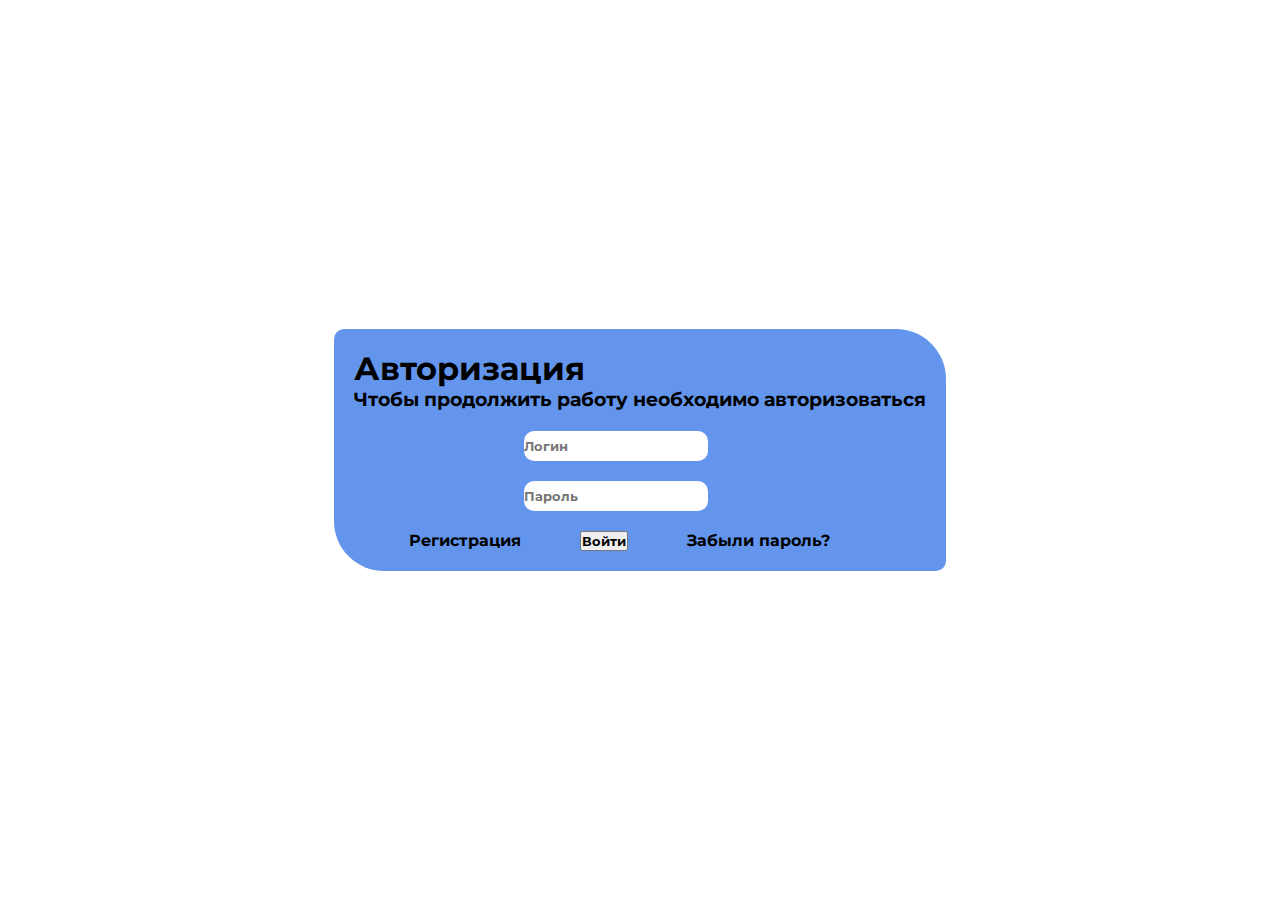
<file: Autorisation/index.html>
<!DOCTYPE html>
<html lang="en">
<head>
    <link rel="stylesheet" href="styles.css">
    <meta charset="UTF-8">
    <title>Learn js</title>
    <link rel="preconnect" href="https://fonts.googleapis.com">
    <link rel="preconnect" href="https://fonts.gstatic.com" crossorigin>
    <link href="https://fonts.googleapis.com/css2?family=Montserrat:wght@100&display=swap" rel="stylesheet">
</head>
<body>
<div class = "copcont">
    <form id = "acces" class = "autoriaztion" action="index.html" method="post">
    <div class="text_upper_then_login">
        <h1>Авторизация</h1>
        <h3> Чтобы продолжить работу необходимо авторизоваться</h3>
        </div>


        <p><input id= "log" class="login" name = "Login"  placeholder="Логин" type="text"></p>
        <p><input id = "pass" class="password" name = "Password"  placeholder="Пароль" type="password"></p>


        <a href="../registration/registration.html" class="signUp">Регистрация</a>
        <button onclick="voity_but_click()" id = "color_button" class="signIn" type="submit">Войти</button>
        <a href="../forgotpass/forgotPass.html" class="signUp">Забыли пароль?</a>
    </form>
</div>

<script src="script.js"></script>
<script src = "scrypt2.js"></script>
</body>
</html>
</file>
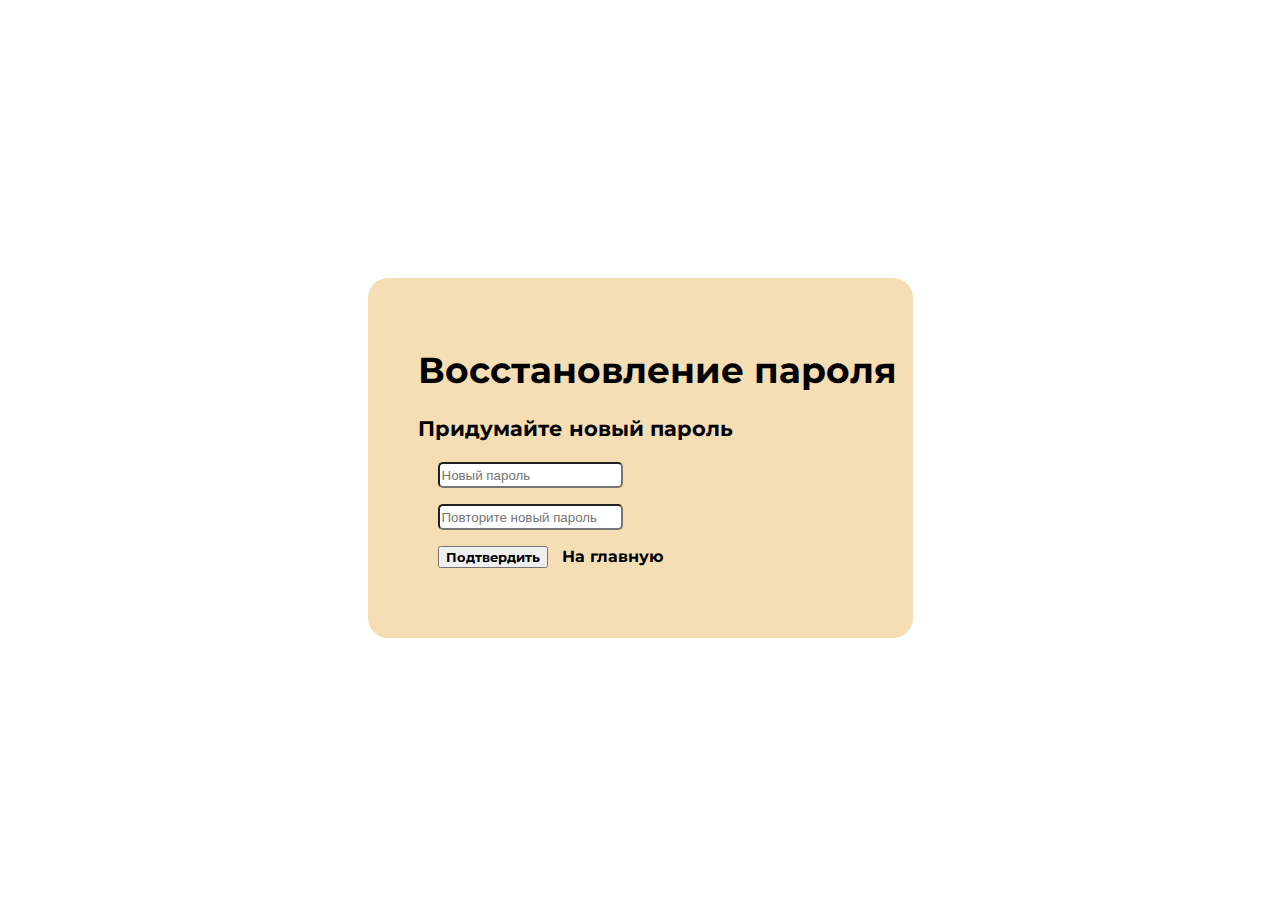
<file: Autorisation/forgotPass.html>
<!DOCTYPE html>
<html lang="en">
<head>
    <meta charset="UTF-8">
    <link rel="stylesheet" href="fP_styles.css">
    <title>Восстановление пароля</title>
    <link rel="preconnect" href="https://fonts.googleapis.com">
    <link rel="preconnect" href="https://fonts.gstatic.com" crossorigin>
    <link href="https://fonts.googleapis.com/css2?family=Montserrat:wght@100&display=swap" rel="stylesheet">
</head>
<body>
<div class = "copcont">
    <form  id = "checkform" class="forgotPassword" action="forgotPass.html" method="post">
<div class = "text_upper_then_pass">
    <h1>Восстановление пароля</h1>
    <h3>Придумайте новый пароль</h3>
</div>

        <p> <input id = "funcNewPass" class = "newPass" placeholder="Новый пароль" type="password">  </p>

    <p><input id = "funcConfNewPass" class = "confnewPass" placeholder="Повторите новый пароль" type="password"></p>

        <button  onclick="but_click()" id = "buttonAccept" class = "button_confPass" type="submit">Подтвердить</button>

        <a class="back_to_main" href="index.html">На главную </a>
    </form>
</div>
<script src="forgotPassHtmlscripts.js"></script>
</body>
</html>
</file>
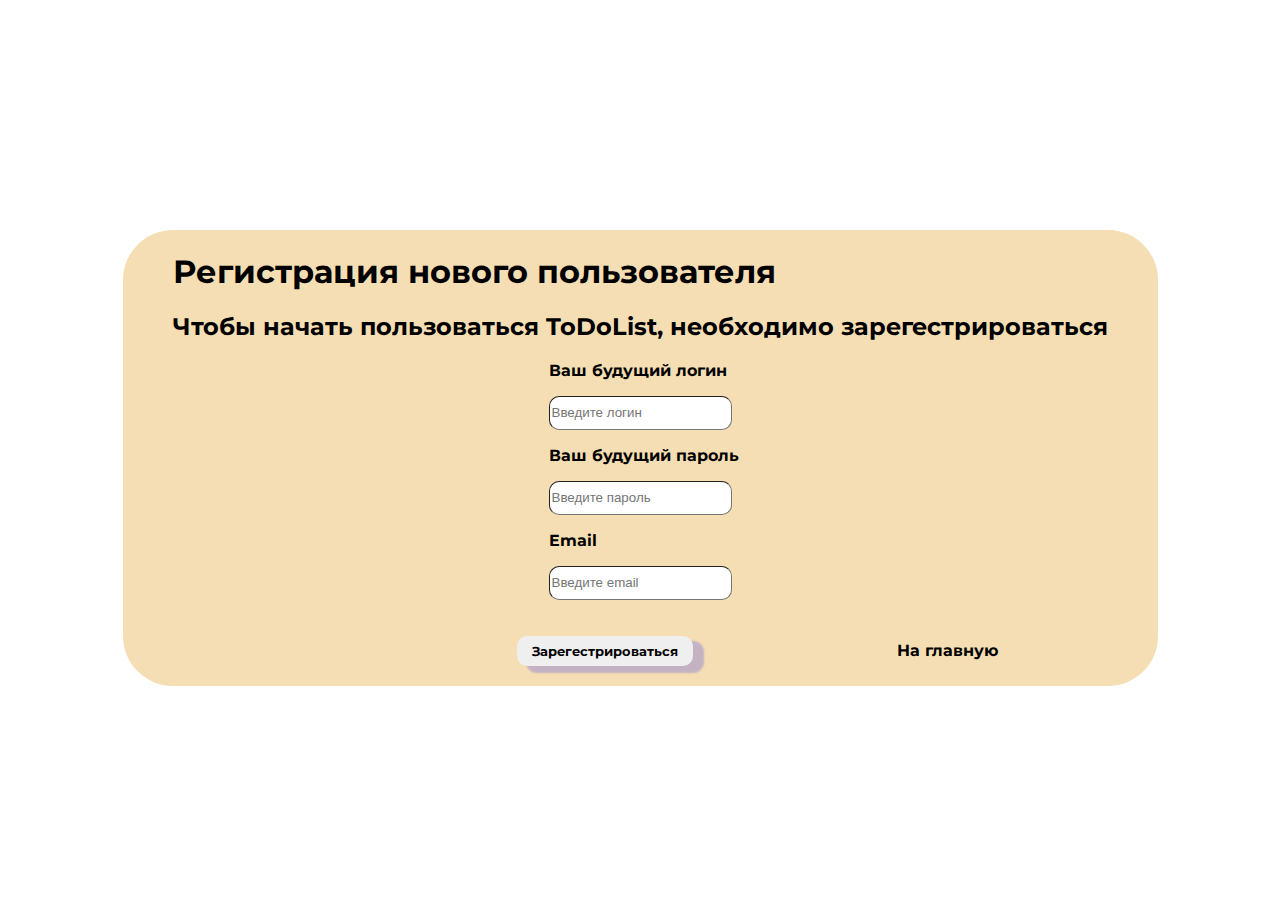
<file: Autorisation/registration.html>
<!DOCTYPE html>
<html lang="en">
<head>
    <meta charset="UTF-8">
    <title>Регистрация</title>
    <link rel="stylesheet" href="registrationStyles.css">
    <link rel="preconnect" href="https://fonts.googleapis.com">
    <link rel="preconnect" href="https://fonts.gstatic.com" crossorigin>
    <link href="https://fonts.googleapis.com/css2?family=Montserrat:wght@100&display=swap" rel="stylesheet">
</head>
<body>
<div class="copcont">
    <form id = "reg_sc" class = "registration" method="post">
        <div class="text_upper_then_registration">
<h1>Регистрация нового пользователя</h1>
<h2>Чтобы начать пользоваться ToDoList, необходимо зарегестрироваться</h2>
        </div>
        <div class ="dvigat">
        <div class = "enterLogPassEmailTel">

         <p style="margin-left: 40%;font-family: 'Montserrat', sans-serif ;
    font-weight: bold;">Ваш будущий логин</p>
        <p><input required id = "regLogin"     placeholder="Введите логин"
        type="text" class = "regLog"></p>


        <p style="margin-left: 40% ;font-family: 'Montserrat', sans-serif ;
    font-weight: bold;">Ваш будущий пароль</p>
        <p><input required id = "regPassword"  placeholder="Введите пароль" type="password" class = "regPass"> </p>
            <p style="margin-left: 40%; font-family: 'Montserrat', sans-serif ;
    font-weight: bold;">Email</p>
        <p><input required id = "regEmail"  placeholder="Введите email" type="email"  class = "regEmail"> </p>


    </div>

<button onclick="but_reg_click()" id="regButAccept" class = "button_reg" type="submit">Зарегестрироваться</button>
        <a class="back_to_main_from_reg" href="index.html">На главную</a>
        </div>
    </form>
</div>
<script src = "registrationNewMember.js"></script>
</body>
</html>
</file>
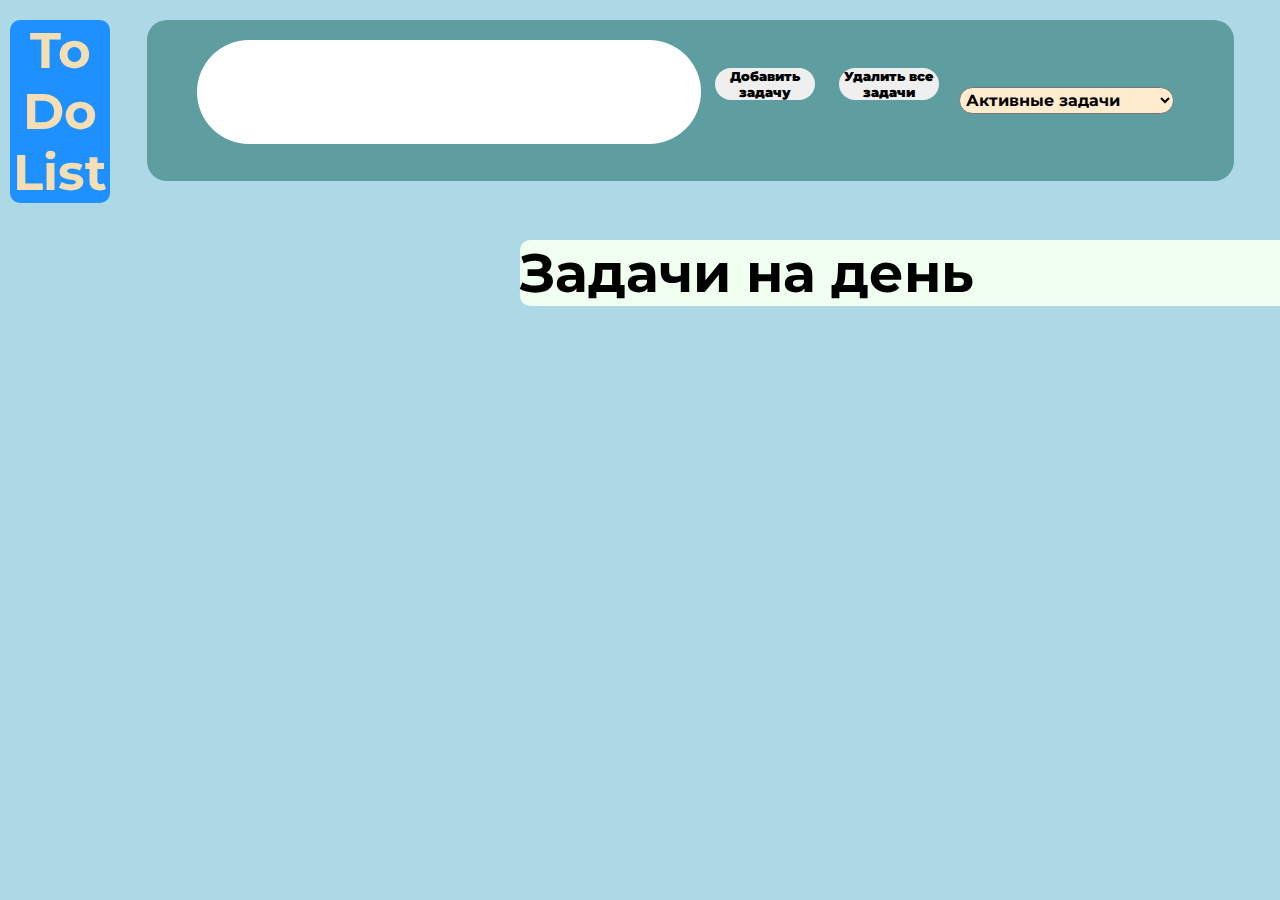
<file: Autorisation/todolist.html>
<!DOCTYPE html>
<html lang="en">
<head>
    <meta charset="UTF-8">
    <title>My ToDo</title>
    <link rel="stylesheet" href="todoStyles.css">
    <link rel="preconnect" href="https://fonts.googleapis.com">
    <link rel="preconnect" href="https://fonts.gstatic.com" crossorigin>
    <link href="https://fonts.googleapis.com/css2?family=Montserrat:wght@100&display=swap" rel="stylesheet">
</head>
<body>
<div class="todo">
    <div class = "menu">
        <h1><a class="logo" href="index.html">To Do List</a></h1>
    </div>
    <form id = "checkTodoForm" class = "ToDoList"  action="todolist.html">

        <div class = "todo_input">
    <input class = "todo_text" type="text" id="textTask">
    <span class = "todo_add"></span>
            <button class="button_to_add_task" id ="addTask">Добавить задачу</button>
            <button onclick="deleteAllTask()" class = "button_to_delete_ALL_tasks" id = "deleteAllTask">Удалить все задачи</button>
</div>

    <select class = "todo_options">
        <option >Активные задачи</option>
        <option value = "active">Завершённые задачи</option>
        <option value = "active">Избранные задачи</option>
    </select>
        <div class = "viewTasks">
            <h2>Задачи на день</h2>
            <div class = "tasks" id="AllTasks">







            </div>
        </div>
    </form>

</div>


<script src ="todoScripts.js"></script>
</body>
</html>
</file>
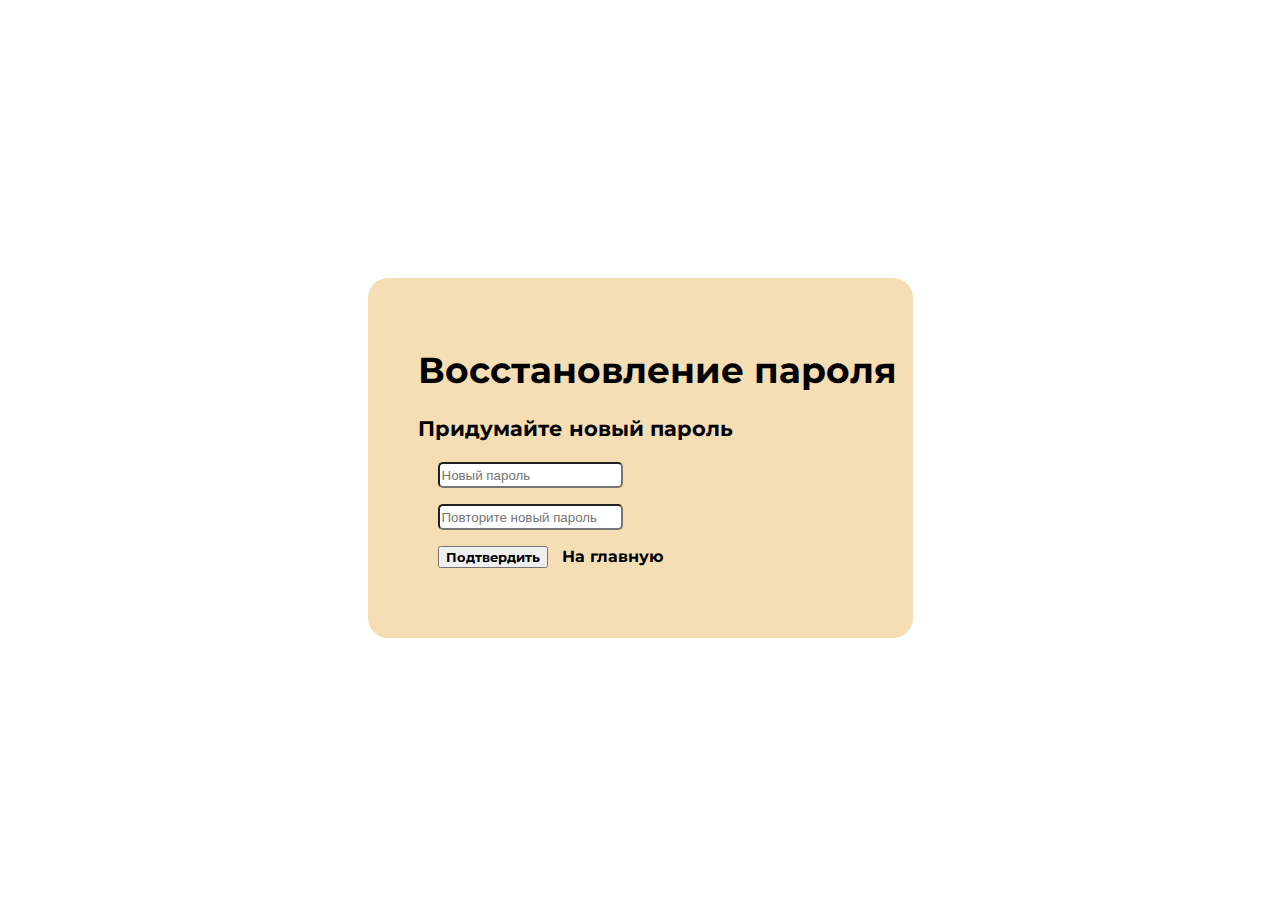
<file: forgotpass/forgotPass.html>
<!DOCTYPE html>
<html lang="en">
<head>
    <meta charset="UTF-8">
    <link rel="stylesheet" href="fP_styles.css">
    <title>Восстановление пароля</title>
    <link rel="preconnect" href="https://fonts.googleapis.com">
    <link rel="preconnect" href="https://fonts.gstatic.com" crossorigin>
    <link href="https://fonts.googleapis.com/css2?family=Montserrat:wght@100&display=swap" rel="stylesheet">
</head>
<body>
<div class = "copcont">
    <form  id = "checkform" class="forgotPassword" action="forgotPass.html" method="post">
<div class = "text_upper_then_pass">
    <h1>Восстановление пароля</h1>
    <h3>Придумайте новый пароль</h3>
</div>

        <p> <input id = "funcNewPass" class = "newPass" placeholder="Новый пароль" type="password">  </p>

    <p><input id = "funcConfNewPass" class = "confnewPass" placeholder="Повторите новый пароль" type="password"></p>

        <button  onclick="but_click()" id = "buttonAccept" class = "button_confPass" type="submit">Подтвердить</button>

        <a class="back_to_main" href="../Autorisation/index.html">На главную </a>
    </form>
</div>
<script src="forgotPassHtmlscripts.js"></script>
</body>
</html>
</file>
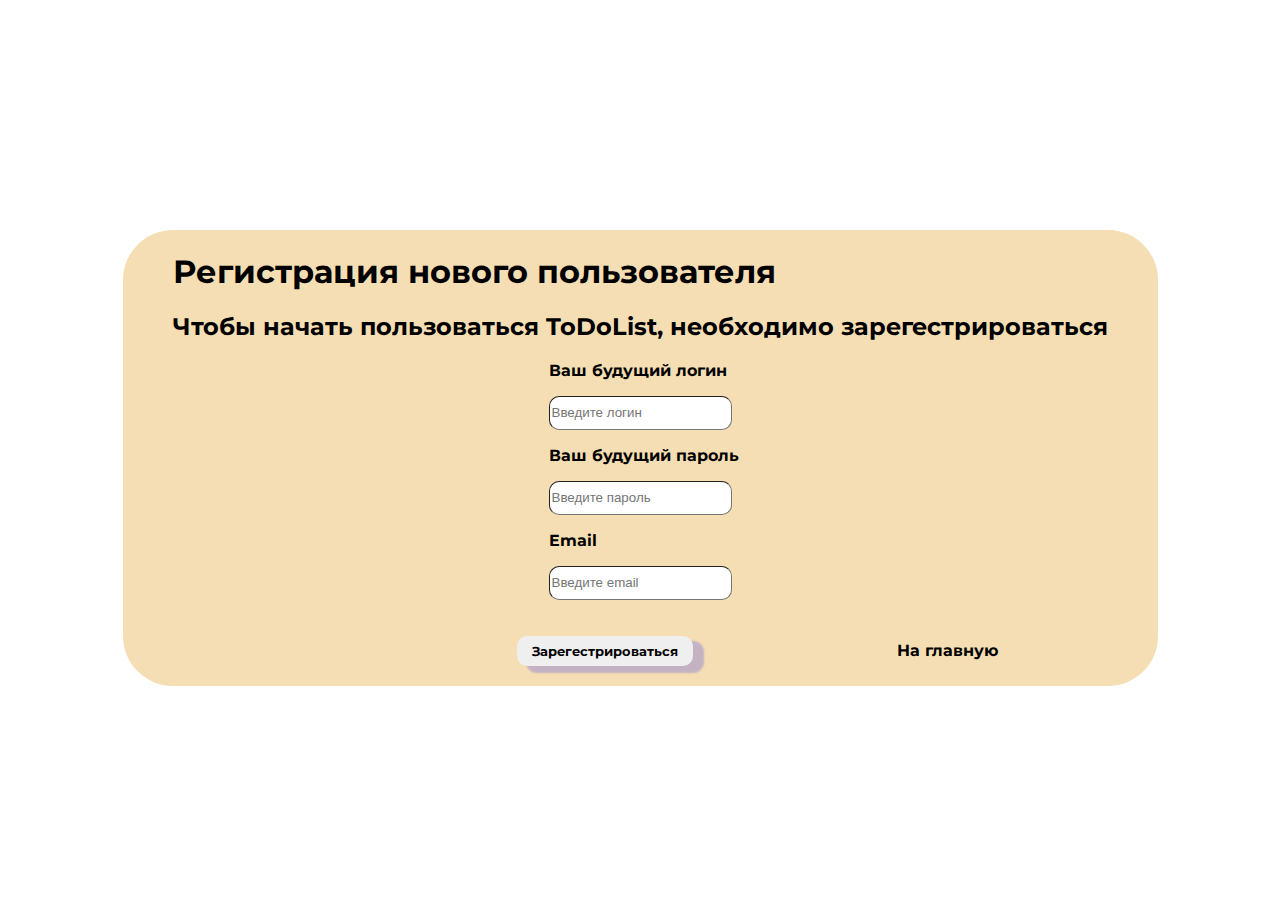
<file: registration/registration.html>
<!DOCTYPE html>
<html lang="en">
<head>
    <meta charset="UTF-8">
    <title>Регистрация</title>
    <link rel="stylesheet" href="registrationStyles.css">
    <link rel="preconnect" href="https://fonts.googleapis.com">
    <link rel="preconnect" href="https://fonts.gstatic.com" crossorigin>
    <link href="https://fonts.googleapis.com/css2?family=Montserrat:wght@100&display=swap" rel="stylesheet">
</head>
<body>
<div class="copcont">
    <form id = "reg_sc" class = "registration" method="post">
        <div class="text_upper_then_registration">
<h1>Регистрация нового пользователя</h1>
<h2>Чтобы начать пользоваться ToDoList, необходимо зарегестрироваться</h2>
        </div>
        <div class ="dvigat">
        <div class = "enterLogPassEmailTel">

         <p style="margin-left: 40%;font-family: 'Montserrat', sans-serif ;
    font-weight: bold;">Ваш будущий логин</p>
        <p><input required id = "regLogin"     placeholder="Введите логин"
        type="text" class = "regLog"></p>


        <p style="margin-left: 40% ;font-family: 'Montserrat', sans-serif ;
    font-weight: bold;">Ваш будущий пароль</p>
        <p><input required id = "regPassword"  placeholder="Введите пароль" type="password" class = "regPass"> </p>
            <p style="margin-left: 40%; font-family: 'Montserrat', sans-serif ;
    font-weight: bold;">Email</p>
        <p><input required id = "regEmail"  placeholder="Введите email" type="email"  class = "regEmail"> </p>


    </div>

<button onclick="but_reg_click()" id="regButAccept" class = "button_reg" type="submit">Зарегестрироваться</button>
        <a class="back_to_main_from_reg" href="../Autorisation/index.html">На главную</a>
        </div>
    </form>
</div>
<script src = "registrationNewMember.js"></script>
</body>
</html>
</file>
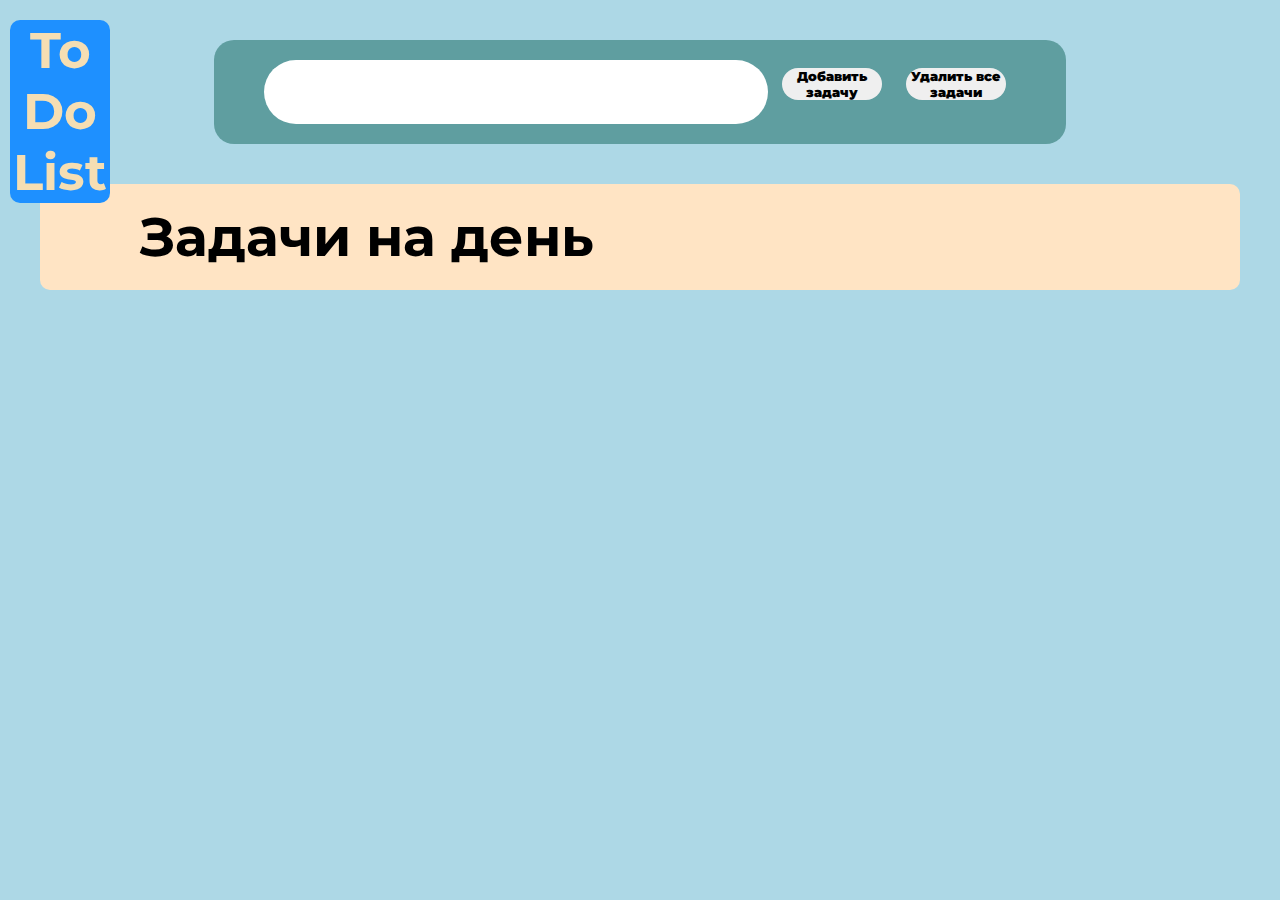
<file: ToDoList/todolist.html>
<!DOCTYPE html>
<html lang="en">
<head>
    <meta charset="UTF-8">
    <title>My ToDo</title>
    <link rel="stylesheet" href="todoStyles.css">
    <link rel="preconnect" href="https://fonts.googleapis.com">
    <link rel="preconnect" href="https://fonts.gstatic.com" crossorigin>
    <link href="https://fonts.googleapis.com/css2?family=Montserrat:wght@100&display=swap" rel="stylesheet">
</head>
<body>
<div class="todo">
    <div class = "menu">
        <h1><a class="logo" href="../Autorisation/index.html">To Do List</a></h1>
    </div>
    <form id = "checkTodoForm" class = "ToDoList"  action="todolist.html">

        <div class = "todo_input">
    <input class = "todo_text" type="text" id="textTask">
    <span class = "todo_add"></span>
            <button class="button_to_add_task" id ="addTask">Добавить задачу</button>
            <button class = "button_to_delete_ALL_tasks" id = "deleteAllTask">Удалить все задачи</button>
</div>


    </form>
    <div class = "viewTasks">
        <h2>Задачи на день</h2>
        <div class = "tasks" id="AllTasks">







        </div>
    </div>
</div>


<script src ="todoScripts.js"></script>
</body>
</html>
</file>
<file: Autorisation/styles.css>
*{
    margin: 0;
    padding: 0;
}
.copcont{
    width: 100%;
    max-width: 1090px;
    margin: 0 auto;
    height: 100vh;
    display: flex; // learn

}

.login{
    margin-top: 20px;
    margin-left: 170px;
    font-family: 'Montserrat', sans-serif ;
    font-weight: bolder;
    height: 30px;
    border-radius: 10px;
    border: none;
}
.password {
    margin-top: 20px;
    margin-left: 170px;
    margin-bottom: 20px;
    font-family: 'Montserrat', sans-serif ;
    font-weight: bolder;
    height: 30px;
    border-radius: 10px;
    border: none;
}
.autoriaztion{
margin: auto;
    background: cornflowerblue;
    padding: 20px;
    border-radius: 10px 50px ;
}
.signUp{
    color: black;
    text-decoration: none;
    margin: 0px 5px;
    font-family: 'Montserrat', sans-serif ;
    font-weight: bold;
    padding: 0 50px;
}
.signIn:hover{
    /*При наведедении на элемент класса*/
    color: red;


}
.signIn{
    transition: background-color 1s ease;
    /*animation*/
    font-family: 'Montserrat', sans-serif ;
    font-weight: bolder;

}
.text_upper_then_login{
    font-family: 'Montserrat', sans-serif ;
    font-weight: bold;
}
</file>
<file: Autorisation/fP_styles.css>
.copcont{
    width: 100%;
    max-width: 1090px;
    margin: 0 auto;
    height: 100vh;
    display: flex; // learn
}
.forgotPassword {
    margin: auto;
    background-color: wheat;
    border-radius: 20px;
    width: 50%;
    height: 40%;
}

.newPass {
    margin-left: 70px;
    border-radius: 5px;
    height: 20px;
}
.confnewPass {
    margin-left: 70px;
    border-radius: 5px;
    height: 20px;
}
.button_confPass {
    margin-left: 70px;
    margin-bottom: 10px;
    font-family: 'Montserrat', sans-serif ;
    font-weight: bold;
}
.text_upper_then_pass {
    margin-left: 50px;
    font-family: 'Montserrat', sans-serif ;
    margin-top: 70px;
    font-weight: bolder;
    font-size: large;
}
.back_to_main{
    margin-left: 10px;
    font-family: 'Montserrat', sans-serif ;
    font-weight: bold;
    color: black;
    text-decoration: none;
}
</file>
<file: Autorisation/registrationStyles.css>
.copcont{
    width: 100%;
    max-width: 1090px;
    margin: 0 auto;
    height: 100vh;
    display: flex; // learn
}
.registration{
    background-color: wheat;
    border-radius: 50px;
    margin: auto;
}
.text_upper_then_registration {
    font-family: 'Montserrat', sans-serif ;
    font-weight: bolder;
    margin: 0 50px;
}
.enterLogPassEmailTel{
margin-left: 20px;

}
.back_to_main_from_reg{
    margin-left: 200px;
    font-family: 'Montserrat', sans-serif ;
    font-weight: bold;
    color: black;
    text-decoration: none;
}
.regLog{
    height: 30px;
    margin-left: 40%;
    border-radius: 10px;
    text-decoration: none;
    border-width: 1px;
}
.regPass{
    height: 30px;
    margin-left: 40%;
    border-radius: 10px;
    border-width: 1px;
}
.regEmail
{
    height: 30px;
    margin-left: 40%;
    border-radius: 10px;
    border-width: 1px;
}
.button_reg{
    margin-left: 394px;
    margin-top: 20px;
    height: 30px;
    width: 176px;
    border-radius: 10px;
    /*border-width: 1px;*/
    border: none;
    font-family: 'Montserrat', sans-serif ;
    font-weight: bold;
    box-shadow: 10px 6px 2px 1px rgba(0, 0, 255, .2);
}

.dvigat{
    margin: 20px 0;
}
</file>
<file: Autorisation/todoStyles.css>
*{
    margin: 0;
    padding: 0;
}
.todo{
    width: 100%;
    max-width: 1920px;
    margin: 0 auto;
    height: 100vh;
    display: flex;
    background-color: lightblue;
    overflow: hidden;
}
.ToDoList{
    height: max-content;
    margin: 20px auto;
    background-color: cadetblue;
    border-radius: 20px;
    width: max-content;
    padding: 20px 50px;
    display: flex;
    flex-direction: row;

}
.menu{

    padding: 0;
margin-top: 20px;
    width: 100px;
}
.logo{
    margin-left: 10px;
    width: 100px;
        text-align: center;
    font-size: 50px;
    border-radius: 10px;
    background-color:dodgerblue;
    color: wheat;
    text-decoration: none;
    font-family: 'Montserrat', sans-serif ;
    font-weight: bold;
    display: block;
    position: absolute;
}

.todo_text{
    width: 500px;
    padding: 2px;
    height: 100px;
    border-radius: 100px;
    border: none;
}
.todo_input{

    border-radius: 10px;

}
.todo_options{
    font-family: 'Montserrat', sans-serif ;

    background-color: blanchedalmond;
    border-radius: 20px;
    height: max-content;
    padding: 2px;
    margin: 47px 10px;
    font-size: 16px;
    font-weight: bolder;
}
.todo_add{
    border-radius: 10px;
}
.button_to_add_task{
    margin: auto 10px;
    width: 100px;
    border-radius: 100px;
    border: none;
    font-family: 'Montserrat', sans-serif ;
    font-weight: 900;
}
.button_to_delete_ALL_tasks{
    margin: auto 10px;
    width: 100px;
    border-radius: 100px;
    border: none;
    font-family: 'Montserrat', sans-serif ;
    font-weight: 900;
}
.viewTasks{
    background-color:honeydew;
    border-radius: 10px;
    width: 1000px;
    height: max-content;
    position: absolute;
    margin: 200px 0;
    left: 520px;
    font-family: 'Montserrat', sans-serif ;
    font-size: 36px;
    font-weight: 900;
}
.tasks{
    /*background-color: #ff92b2;*/
    font-family: 'Montserrat', sans-serif ;
    font-weight: bolder;
    font-size: large;
}
.tasks.delAllTasks{
    background-color: blueviolet;
}
.todo_item{
    padding: 10px;
    margin: 10px auto;
    display: flex;
    flex-flow: row;
    justify-content: space-between;
    background-color: cadetblue;
    /*background-color: cadetblue;*/
    font-size: 24px;
}
.todo_item.checked{
    background-color: cadetblue;
    opacity: 0.5;
    text-decoration: line-through;
}
.todo_item.delition{
    animation: opacity 1s ease-in-out;
}
@keyframes opacity {
    from {
        opacity: 1;
    }
    to {
        opacity: 0;
    }

}
</file>
<file: forgotpass/fP_styles.css>
.copcont{
    width: 100%;
    max-width: 1090px;
    margin: 0 auto;
    height: 100vh;
    display: flex; // learn
}
.forgotPassword {
    margin: auto;
    background-color: wheat;
    border-radius: 20px;
    width: 50%;
    height: 40%;
}

.newPass {
    margin-left: 70px;
    border-radius: 5px;
    height: 20px;
}
.confnewPass {
    margin-left: 70px;
    border-radius: 5px;
    height: 20px;
}
.button_confPass {
    margin-left: 70px;
    margin-bottom: 10px;
    font-family: 'Montserrat', sans-serif ;
    font-weight: bold;
}
.text_upper_then_pass {
    margin-left: 50px;
    font-family: 'Montserrat', sans-serif ;
    margin-top: 70px;
    font-weight: bolder;
    font-size: large;
}
.back_to_main{
    margin-left: 10px;
    font-family: 'Montserrat', sans-serif ;
    font-weight: bold;
    color: black;
    text-decoration: none;
}
</file>
<file: registration/registrationStyles.css>
.copcont{
    width: 100%;
    max-width: 1090px;
    margin: 0 auto;
    height: 100vh;
    display: flex; // learn
}
.registration{
    background-color: wheat;
    border-radius: 50px;
    margin: auto;
}
.text_upper_then_registration {
    font-family: 'Montserrat', sans-serif ;
    font-weight: bolder;
    margin: 0 50px;
}
.enterLogPassEmailTel{
margin-left: 20px;

}
.back_to_main_from_reg{
    margin-left: 200px;
    font-family: 'Montserrat', sans-serif ;
    font-weight: bold;
    color: black;
    text-decoration: none;
}
.regLog{
    height: 30px;
    margin-left: 40%;
    border-radius: 10px;
    text-decoration: none;
    border-width: 1px;
}
.regPass{
    height: 30px;
    margin-left: 40%;
    border-radius: 10px;
    border-width: 1px;
}
.regEmail
{
    height: 30px;
    margin-left: 40%;
    border-radius: 10px;
    border-width: 1px;
}
.button_reg{
    margin-left: 394px;
    margin-top: 20px;
    height: 30px;
    width: 176px;
    border-radius: 10px;
    /*border-width: 1px;*/
    border: none;
    font-family: 'Montserrat', sans-serif ;
    font-weight: bold;
    box-shadow: 10px 6px 2px 1px rgba(0, 0, 255, .2);
}

.dvigat{
    margin: 20px 0;
}
</file>
<file: ToDoList/todoStyles.css>
*{
    margin: 0;
    padding: 0;
}
.todo{
    width: 100%;
    max-width: 1920px;
    margin: 0 auto;
    height: 100vh;
    display: flex;
    flex-direction: column;
    background-color: lightblue;
    overflow: scroll;
}
.ToDoList{
    height: max-content;
    margin: 20px auto;
    background-color: cadetblue;
    border-radius: 20px;
    width: max-content;
    padding: 20px 50px;
    display: flex;
    flex-direction: row;

}
.menu{

    padding: 0;
margin-top: 20px;
    width: 100px;
}
.logo{
    margin-left: 10px;
    width: 100px;
        text-align: center;
    font-size: 50px;
    border-radius: 10px;
    background-color:dodgerblue;
    color: wheat;
    text-decoration: none;
    font-family: 'Montserrat', sans-serif ;
    font-weight: bold;
    display: block;
    position: absolute;
}

.todo_text{
    width: 500px;
    padding: 2px;
    height: 60px;
    border-radius: 100px;
    border: none;
}
.todo_input{

    border-radius: 10px;

}
.todo_options{
    font-family: 'Montserrat', sans-serif ;

    background-color: blanchedalmond;
    border-radius: 20px;
    height: max-content;
    padding: 2px;
    margin: 47px 10px;
    font-size: 16px;
    font-weight: bolder;
}
.todo_add{
    border-radius: 10px;
}
.button_to_add_task{
    margin: auto 10px;
    width: 100px;
    border-radius: 100px;
    border: none;
    font-family: 'Montserrat', sans-serif ;
    font-weight: 900;
}
.button_to_delete_ALL_tasks{
    margin: auto 10px;
    width: 100px;
    border-radius: 100px;
    border: none;
    font-family: 'Montserrat', sans-serif ;
    font-weight: 900;
}
.viewTasks{
    background-color:bisque;
    border-radius: 10px;
    width: 1000px;
    height: max-content;

    margin: 20px auto;
    /*left: 520px;*/
    font-family: 'Montserrat', sans-serif ;
    font-size: 36px;
    font-weight: 900;
    padding: 20px 100px 20px;

}
.tasks{
    /*background-color: #ff92b2;*/
    font-family: 'Montserrat', sans-serif ;
    font-weight: bolder;
    font-size: large;
}
.tasks.delAllTasks{
    background-color: blueviolet;
}
.todo_item{
    padding: 10px;
    margin: 15px auto;
    display: flex;
    flex-flow: row;
    justify-content: space-between;
    background-color: cornflowerblue;
    /*background-color: cadetblue;*/
    font-size: 24px;

}

.todo_item.checked{
    background-color: gray;
    opacity: 0.5;
    text-decoration: line-through;
}
/*ДОДЕЛАТЬ*/
.todo_item.delition{
    background-color: darkblue;
    animation-duration: 1s;
    animation-name: slideout;
}
/*.todo_item.descriptionTask.checked{*/
/*    background-color: gray;*/
/*    opacity: 0.5;*/
/*    text-decoration: line-through;*/
/*}*/
.todo_item.favorite{
    background-color: indianred;
    animation-duration: 2s;

}
.buttons{
    display: flex;
    flex-direction: row;
    justify-content: space-between;
    /*border: 1px blanchedalmond solid;*/

}
.buttons h4 {
   display: flex;
    justify-content: space-between;
    margin-right: 10px;

}
.btn-favorite{
    width: 2em;
    height: 2em;
    margin-right: 10px;

}
.btn-complete{
    width: 2em;
    height: 2em;
    border-radius: 10px;
    border: none;
    margin-right: 10px;
}
.btn-delete{
    width: 10em;
    height: 2em;
    border-radius: 100px;
    border: none;
    display: inline-block;
    font-family: 'Montserrat', sans-serif ;
    font-weight: 900;
}
@keyframes opacity {
    from {
        opacity: 0;
    }
    to {
        opacity: 1;
    }

}
</file>
